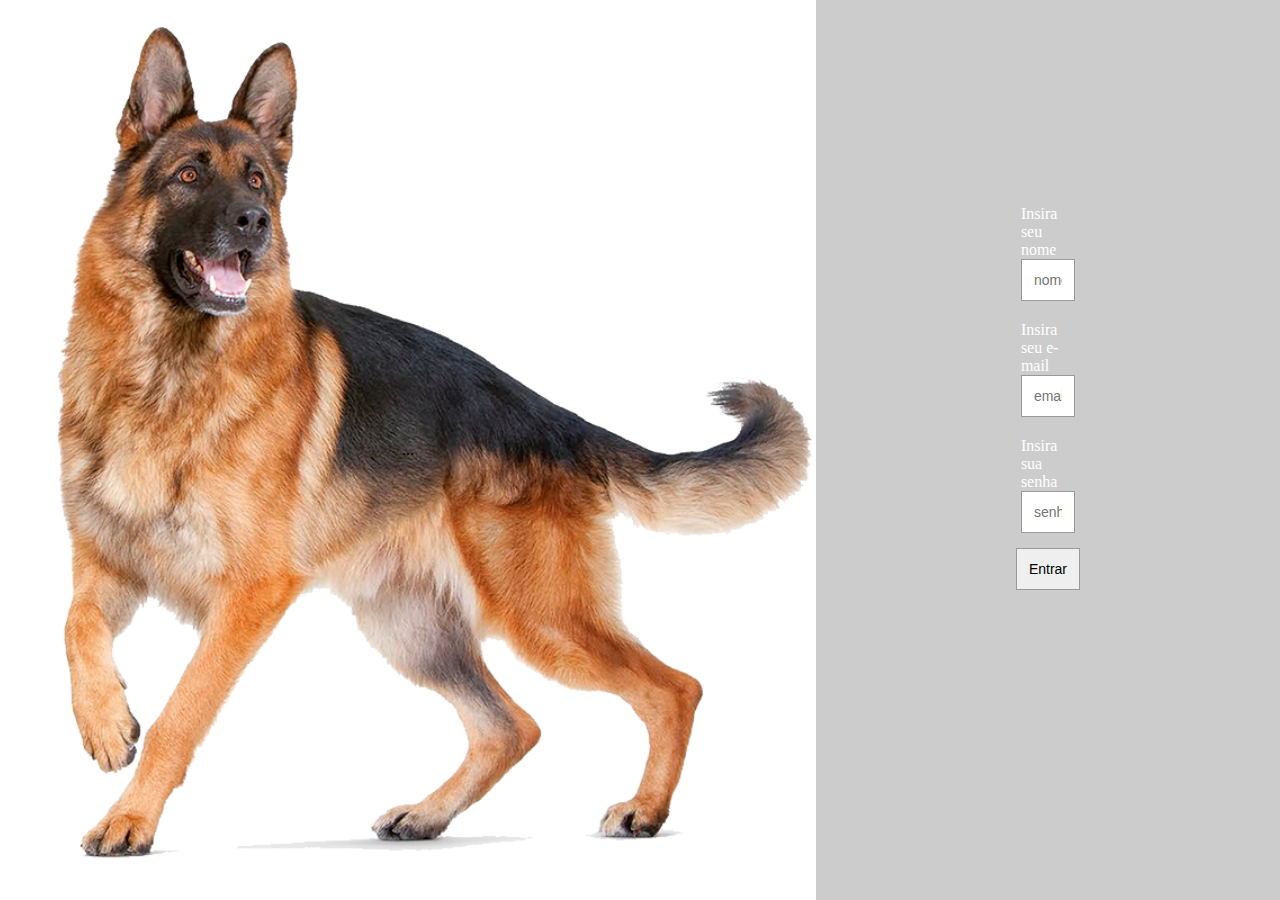
<file: contato.html>
<!DOCTYPE html>
<html lang="en">
<head>
    <meta charset="UTF-8">
    <meta http-equiv="X-UA-Compatible" content="IE=edge">
    <meta name="viewport" content="width=device-width, initial-scale=1.0">
    <link rel="stylesheet" type="text/css" href="assets/css/style.css">

    <title>Contato</title>
</head>
<body>
    
    <div  class="screen">
        <div class="screen--left" style="background-image:url('assets/images/pastor-atual.png');">
            ...
        </div>
        <div class="screen--right">
            <form action="teste.php" method="post"  class="b7validator">
                <label for="">Insira seu nome
                    <input type="text" name="nome" placeholder="nome" autocomplete="off" data-rules="required|min=5" />
                </label>    
                <label for="">Insira seu e-mail
                    <input type="text" name="email" placeholder="email" autocomplete="off" data-rules="required|email">
                </label> 
                <label for="">Insira sua senha
                     <input type="password" name="senha" placeholder="senha" autocomplete="off" data-rules="required|min=6">
                </label>
                <input type="submit" value="Entrar">

            </form>
        </div>
    </div>

    <script src="assets/js/validator.js"></script>
    <script src="assets/js/js.js"></script>
</body>
</html>
</file>
<file: assets/css/style.css>
* {
    box-sizing: border-box;
}

body{
    margin: 0;
}
header{
    margin: 0;
    display: flex;
    flex-direction: column;
    height: 100vh;
    background-color: #ccc;
}
.header{
    height: 50px;
    display: flex;
    justify-content: space-between;
    align-items: center;
    background-color: #333;
    
}
.slider{
    flex: 1;
    overflow: hidden; /* cortar o que passar da medida */

}
.slider--width{
    height: 100%;
    display: flex;
    transition: all ease 0.3s;

}
.slider--item{
    width: 100vw; /*pega a largura total do monitor */
    height: inherit; /*herda a altura do ultumo item */
    background-position: center;
    background-repeat: no-repeat;
    background-size:contain; /*dependendo do tamanho do monitor, vai dimiuir ou aumentar */
    display: flex;
    justify-content: center;
    align-items: center;
    color: #fff;
    text-shadow: 0px 1px 1px #333;
    font-size: 50px;

}
.slider--controls{
    position: absolute; /*vai ficar em cima das outras, tipo, emcima das outras camadas */
    z-index: 99; /*a cima da foto */
    width: 100%;
    display: flex;
    justify-content: space-between;
    align-items: center;

}
.slider--control{
    width: 50px;
    height: 50px;
    cursor: pointer;
    /* background-color: #fff;
    border-radius: 50%; */
    color:#fff;
    overflow: hidden; /*para resolver problemas do texto ultrapassar */

}

nav ul,
nav li{
    display:flex;
    padding: 10px;
    text-transform: uppercase;
}

.menu li a{
    text-decoration: none;
    color: #fff;
}

a:hover{
    border-bottom: 1px solid #cad49d;
}
.menu-opener{
    display: none;
}

section h1{
    text-align: center;
}
.container {
    display: flex;
    justify-content: space-around;
    align-items: center;
    align-self: baseline;
}
.section--item{
    width:300px;
    height: 180px; /*pega a largura total do monitor */
    background-position: center;
    background-repeat: no-repeat;
    background-size:cover; /*dependendo do tamanho do monitor, vai dimiuir ou aumentar */
    display: flex;
    justify-content: center;
    align-items: center;
    color: #fff;
    text-shadow: #ccc;
    cursor: pointer;

}

/*validando a tela de login */

.screen{
    display: flex;
    height: 100vh;
}

.screen--left{
    background-color: #fff;
    width: 100vh;
    display: flex;
    justify-content: center;
    align-items: center;
    background-size: cover;
    background-position: center;
}

.screen--right{
    flex:1;
    padding: 200px;
    background-color: #ccc;
}

.screen--right label{
    display: block;
    color: #fff;
    padding: 5px;
    border-radius: 5px;
}

.screen--right input{
    display: block;
    margin-bottom: 10px;
    border: 1px solid #999;
    padding: 12px;
    width: 100%;
    font-size: 14px;
    outline: 0;

}

/*estilizar o error*/
.error{
    font-size: 11px;
    background-color: red;
    color: #fff;
    padding: 4px;
    border-radius: 5px;
}


/*responsividade*/
@media (max-width:600px){



  
    .sub-card img {
        width: 100%;
        height: auto;
    }

    .menu-opener{
        display: block;
        width:45px;
        margin-right: 20px;
        
    }

    .sub-card-photoinfo{
        position: absolute;
        background-color: rgba(72,69,56, 0.9);
        width:95%;
        height:35%;
        display: none;
        flex-direction: column;
        justify-content: center;
        align-items: center;
        color: #fff;
        text-transform:uppercase;
       
        
    }
    .logo img{
        width:110px;
       
       
    }

   
    .menu nav ul {
        
        display: none;
        position: absolute;
        z-index: 99;
        background-color: rgba(72,69,56, 0.9);
        width: 80vw;
        /* height: calc(100vh); */
        height: 1100px;
        right: 0;
        top: 32px;
    }
    
    .menu ul{

        flex-direction: column;
    }

    .boas-vindas h4{
        font-size: 12px;
        text-align: justify;
        padding-right: 5px;
        padding-left: 5px;
        
    }

    .boas-vindas h3{
        font-size: 16px;
        text-align: justify;
        padding-right: 5px;
        padding-left: 5px;
        text-transform:uppercase;
        
        
    }

    .card{
        display: flex;
        justify-content: center;
        flex-direction: column;
        align-items: center;
      
    }
   
    .section{
        display: flex;
        flex-direction: column;
        justify-content: center;
        align-items: center;
    }

    .footer{
        height:50px;
        display: flex;
        justify-content: center;
        align-items: center;
    }

    .footer, .footer-icones{
        font-size: 12px;
       
    }

    .footer a{
        color:#fff;
    }

    .footer, .fa-solid, .fa-brands{
        font-size:20px;
    }

}
</file>
